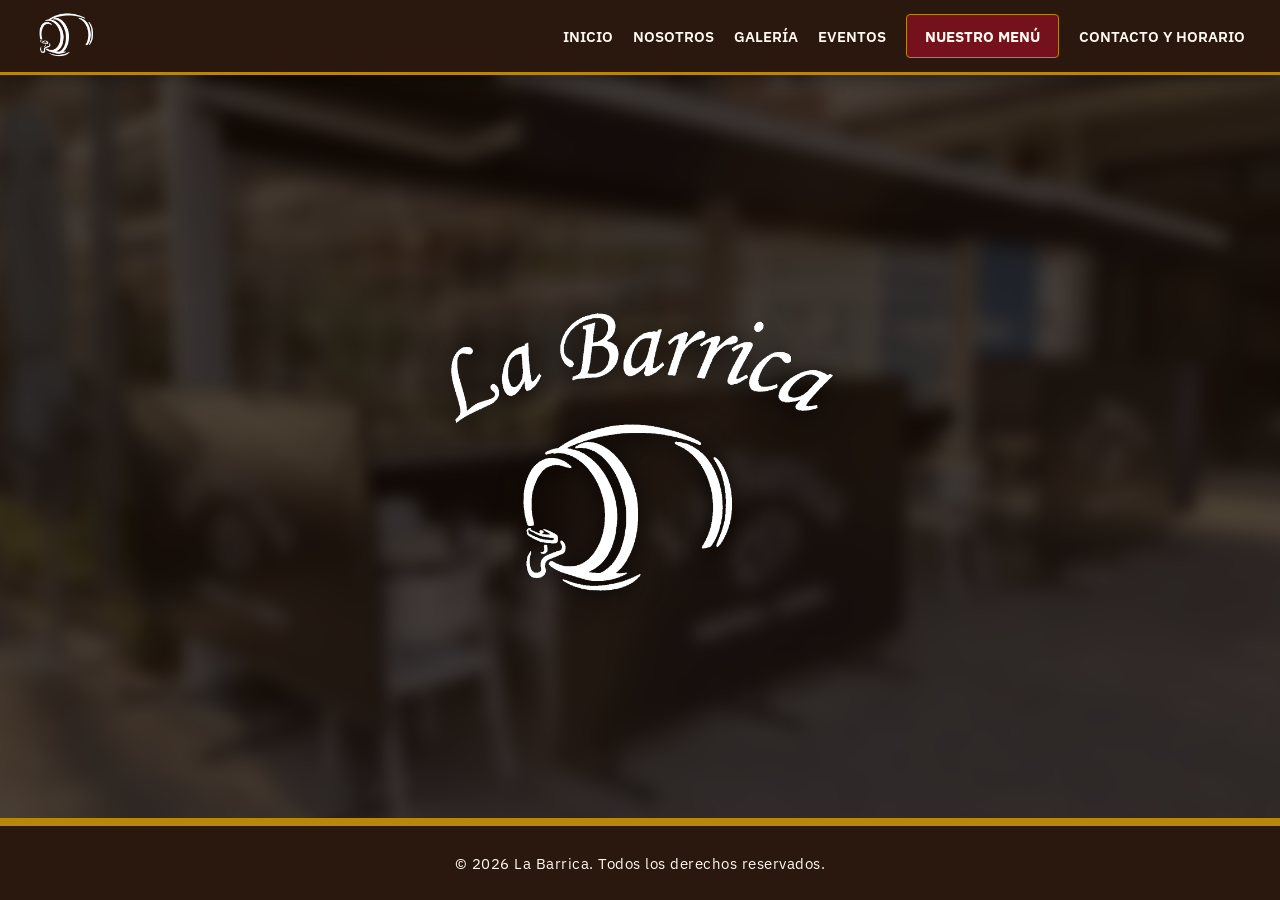
<file: index.html>
<!DOCTYPE html>
<html lang="es">
<head>
    <meta charset="UTF-8">
    <meta name="viewport" content="width=device-width, initial-scale=1.0">
    
    <!-- El texto que aparece en la pestañita del navegador -->
    <title>La Barrica - Inicio | Vinoteca Taberna</title>
    
    <!-- Importa las fuentes chulas desde los servidores de Google -->
    <link href="https://fonts.googleapis.com/css2?family=IBM+Plex+Sans:wght@300;400;600;700&family=Playfair+Display:wght@700;800&display=swap" rel="stylesheet">
    <link rel="stylesheet" href="estilos/style.css">
</head>
<body>
   <header>
        <!-- Agrupa la foto del logo -->
        <div class="logo">
            <img src="img/logo_logo.png" alt="Logo La Barrica" class="logo-img">
        </div>
        
        <!-- checkbox para uso en el móvil -->
        <input type="checkbox" id="menu-toggle" class="menu-checkbox">
        <label for="menu-toggle" class="menu-btn">☰</label>
        
        <!-- Zona de navegación -->
        <nav>
            <a href="index.html">Inicio</a>
            <a href="nosotros.html">Nosotros</a>
            <a href="galeria.html">Galería</a>
            <a href="eventos.html">Eventos</a>
            <a href="menu.html" class="btn-menu">Nuestro Menú</a>
            <a href="contacto.html">Contacto y Horario</a>
        </nav>
    </header>
    <section id="inicio" class="hero">
        <img src="img/terracita.jpg" alt="Fachada de La Barrica" class="hero-bg">
        <div class="hero-overlay"></div>
        <img src="img/logosinfondo.png" alt="La Barrica" class="hero-logo">
    </section>

     <!-- Pie de página -->
    <footer>
        <!-- El símbolo &copy; pinta automáticamente el iconito del Copyright © -->
        <p>&copy; 2026 La Barrica. Todos los derechos reservados.</p>
    </footer>
</body>
</html>
</file>
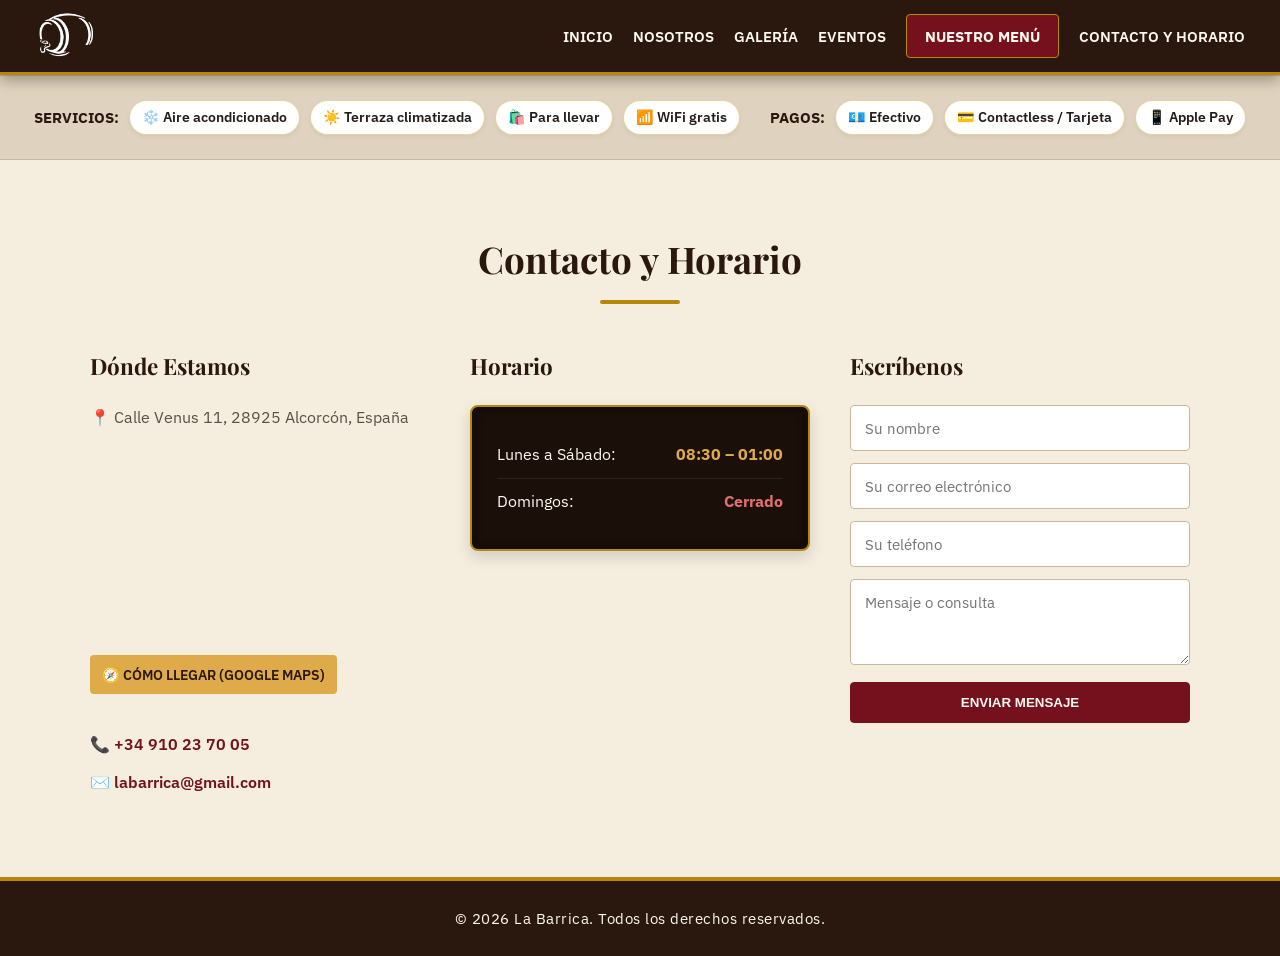
<file: contacto.html>
<!DOCTYPE html>
<html lang="es">
<head>
    <meta charset="UTF-8">
    <meta name="viewport" content="width=device-width, initial-scale=1.0">
    <title>Contacto y Horario - La Barrica</title>
    <link href="https://fonts.googleapis.com/css2?family=IBM+Plex+Sans:wght@300;400;600;700&family=Playfair+Display:wght@700;800&display=swap" rel="stylesheet">
    <link rel="stylesheet" href="estilos/style.css">
</head>
<body>
    <header>
        <!-- Agrupa la foto del logo -->
        <div class="logo">
            <img src="img/logo_logo.png" alt="Logo La Barrica" class="logo-img">
        </div>
        
        <!-- checkbox para uso en el móvil -->
        <input type="checkbox" id="menu-toggle" class="menu-checkbox">
        <label for="menu-toggle" class="menu-btn">☰</label>
        
        <!-- Zona de navegación -->
        <nav>
            <a href="index.html">Inicio</a>
            <a href="nosotros.html">Nosotros</a>
            <a href="galeria.html">Galería</a>
            <a href="eventos.html">Eventos</a>
            <a href="menu.html" class="btn-menu">Nuestro Menú</a>
            <a href="contacto.html">Contacto y Horario</a>
        </nav>
    </header>

    <section class="cinta-detalles">
        <div class="cinta-grupo">
            <span class="cinta-titulo">Servicios:</span>
            <span class="pildora">❄️ Aire acondicionado</span>
            <span class="pildora">☀️ Terraza climatizada</span>
            <span class="pildora">🛍️ Para llevar</span>
            <span class="pildora">📶 WiFi gratis</span>
        </div>
        <div class="cinta-grupo">
            <span class="cinta-titulo">Pagos:</span>
            <span class="pildora">💶 Efectivo</span>
            <span class="pildora">💳 Contactless / Tarjeta</span>
            <span class="pildora">📱 Apple Pay</span>
        </div>
    </section>

    <section id="contacto" class="seccion-clara">
        <h2 class="titulo-seccion">Contacto y Horario</h2>
        
        <div class="contacto-grid">
            <div class="contacto-columna">
                <h3>Dónde Estamos</h3>
                <p>📍 Calle Venus 11, 28925 Alcorcón, España</p>

                <!--Mapita de google maps--> 
                <div class="mapa-contenedor">
                    <iframe src="https://www.google.com/maps/embed?pb=!1m18!1m12!1m3!1d3040.686523912613!2d-3.812061923485098!3d40.3526139714472!2m3!1f0!2f0!3f0!3m2!1i1024!2i768!4f13.1!3m3!1m2!1s0xd41893ead0f54ff%3A0xb4e6e99bab277fe4!2sVinoteca%20La%20Barrica%20Taperia!5e0!3m2!1ses!2ses!4v1700000000000!5m2!1ses!2ses" width="100%" height="180" style="border:0; border-radius: 6px; margin: 10px 0;" allowfullscreen="" loading="lazy" referrerpolicy="no-referrer-when-downgrade"></iframe>
                </div>

                <!--Botón de como llegar--> 
                <p><a href="https://www.google.com/maps/dir//Vinoteca+La+Barrica+Taperia,+C.+Venus,+11,+28925+Alcorc%C3%B3n,+Madrid/@40.3583479,-3.8146536,12z/data=!4m8!4m7!1m0!1m5!1m1!1s0xd41893ead0f54ff:0xb4e6e99bab277fe4!2m2!1d-3.809487!2d40.3528405?entry=ttu&g_ep=EgoyMDI2MTAxOS4wIKXMDSoASAFQAw%3D%3D" target="_blank" class="btn-mapa">🧭 Cómo llegar (Google Maps)</a></p>
                <br>
                <p>📞 <a href="tel:+34910237005">+34 910 23 70 05</a></p>
                <p>✉️ <a href="mailto:labarrica@gmail.com">labarrica@gmail.com</a></p>
            </div>

            <div class="contacto-columna">
                <h3>Horario</h3>
                <div class="tarjeta-horario">
                    <div class="horario-detalle">
                        <div class="fila-horario">
                            <span>Lunes a Sábado:</span>
                            <strong>08:30 – 01:00</strong>
                        </div>
                        <div class="fila-horario cerrado">
                            <span>Domingos:</span>
                            <strong>Cerrado</strong>
                        </div>
                    </div>
                </div>
            </div>

           <div class="contacto-columna">
        <h3>Escríbenos</h3>
        
        <!-- method="POST" envía los datos de forma oculta en la petición HTTP -->
        <form action="#" method="POST">
            <!-- required es validación nativa de HTML5: no deja enviar si está vacío -->
            <input type="text" placeholder="Su nombre" required>
            
            <!-- type="email" valida automáticamente que el texto contenga un '@' -->
            <input type="email" placeholder="Su correo electrónico" required>
            
            <!-- type="tel" despliega el teclado numérico en los smartphones -->
            <input type="tel" placeholder="Su teléfono">
            
            <textarea rows="3" placeholder="Mensaje o consulta" required></textarea>
            
            <!-- type="submit" dispara el envío del formulario -->
            <button type="submit" class="btn-enviar">Enviar Mensaje</button>
        </form>
    </div>
        </div>
    </section>

    <footer>
        <p>&copy; 2026 La Barrica. Todos los derechos reservados.</p>
    </footer>
</body>
</html>
</file>
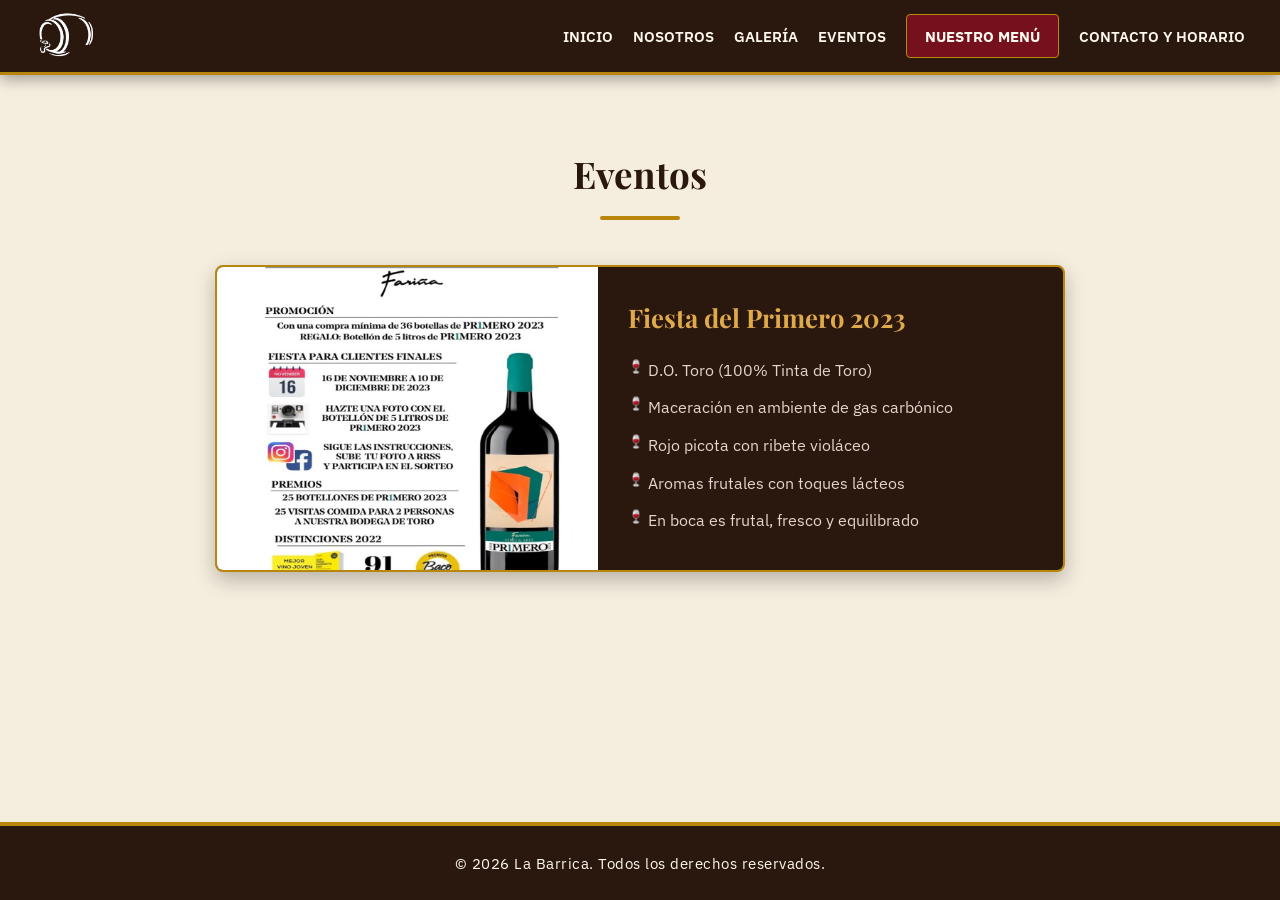
<file: eventos.html>
<!DOCTYPE html>
<html lang="es">
<head>
    <meta charset="UTF-8">
    <meta name="viewport" content="width=device-width, initial-scale=1.0">
    <title>Eventos - La Barrica</title>
    <link href="https://fonts.googleapis.com/css2?family=IBM+Plex+Sans:wght@300;400;600;700&family=Playfair+Display:wght@700;800&display=swap" rel="stylesheet">
    <link rel="stylesheet" href="estilos/style.css">
</head>
<body>
   <header>
        <!-- Agrupa la foto del logo -->
        <div class="logo">
            <img src="img/logo_logo.png" alt="Logo La Barrica" class="logo-img">
        </div>
        
        <!-- checkbox para uso en el móvil -->
        <input type="checkbox" id="menu-toggle" class="menu-checkbox">
        <label for="menu-toggle" class="menu-btn">☰</label>
        
        <!-- Zona de navegación -->
        <nav>
            <a href="index.html">Inicio</a>
            <a href="nosotros.html">Nosotros</a>
            <a href="galeria.html">Galería</a>
            <a href="eventos.html">Eventos</a>
            <a href="menu.html" class="btn-menu">Nuestro Menú</a>
            <a href="contacto.html">Contacto y Horario</a>
        </nav>
    </header>

    <section id="eventos" class="seccion-clara">
        <h2 class="titulo-seccion">Eventos</h2>
        <div class="evento-card">
            <img src="img/eventos.jpg" alt="Fiesta del Primero 2023">
            <div class="evento-info">
                <h3>Fiesta del Primero 2023</h3>
                <ul>
                    <li>D.O. Toro (100% Tinta de Toro)</li>
                    <li>Maceración en ambiente de gas carbónico</li>
                    <li>Rojo picota con ribete violáceo</li>
                    <li>Aromas frutales con toques lácteos</li>
                    <li>En boca es frutal, fresco y equilibrado</li>
                </ul>
            </div>
        </div>
    </section>

    <footer>
        <p>&copy; 2026 La Barrica. Todos los derechos reservados.</p>
    </footer>
</body>
</html>
</file>
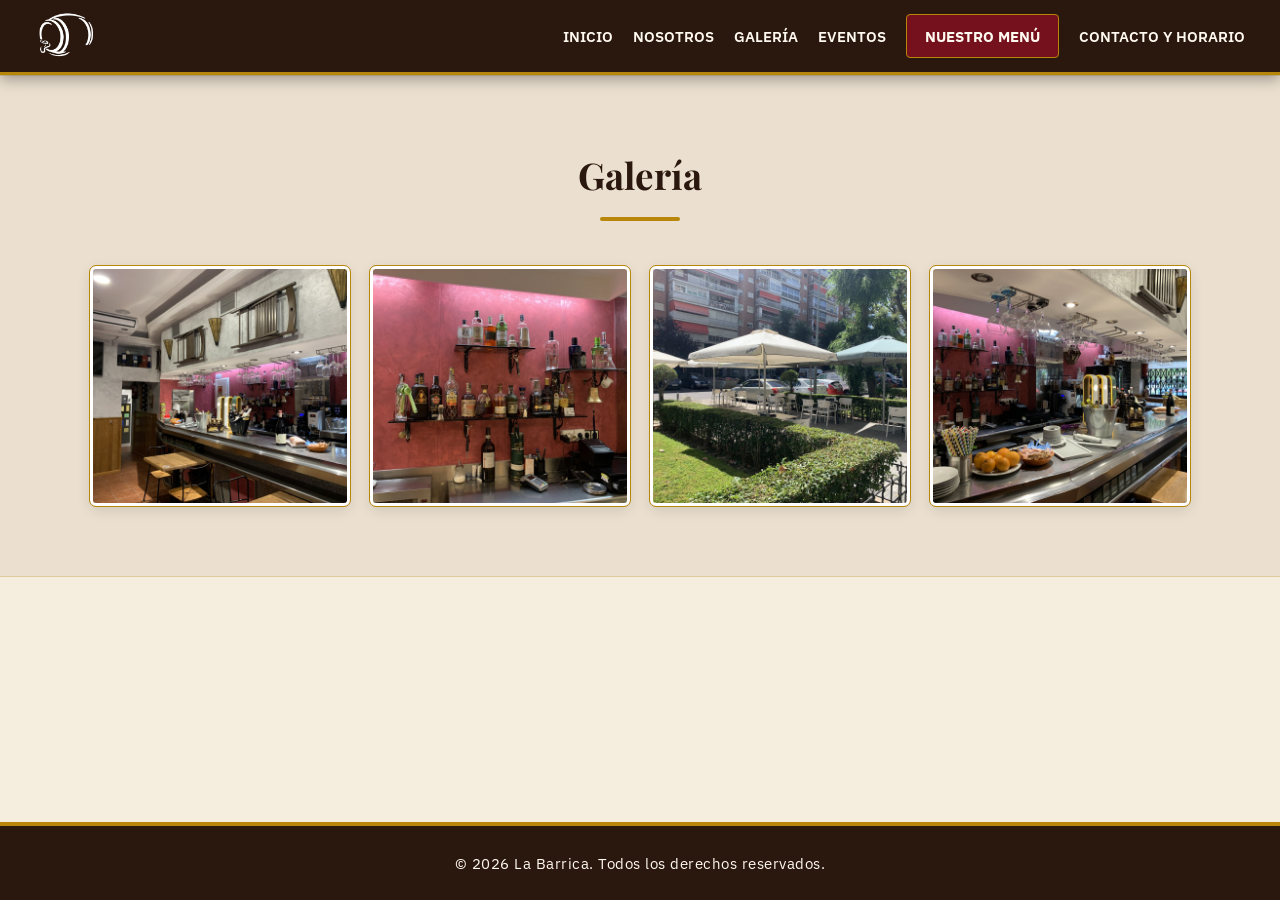
<file: galeria.html>
<!DOCTYPE html>
<html lang="es">
<head>
    <meta charset="UTF-8">
    <meta name="viewport" content="width=device-width, initial-scale=1.0">
    <title>Galería - La Barrica</title>
    <link href="https://fonts.googleapis.com/css2?family=IBM+Plex+Sans:wght@300;400;600;700&family=Playfair+Display:wght@700;800&display=swap" rel="stylesheet">
    <link rel="stylesheet" href="estilos/style.css">
</head>
<body>
   <header>
        <!-- Agrupa la foto del logo -->
        <div class="logo">
            <img src="img/logo_logo.png" alt="Logo La Barrica" class="logo-img">
        </div>
        
        <!-- checkbox para uso en el móvil -->
        <input type="checkbox" id="menu-toggle" class="menu-checkbox">
        <label for="menu-toggle" class="menu-btn">☰</label>
        
        <!-- Zona de navegación -->
        <nav>
            <a href="index.html">Inicio</a>
            <a href="nosotros.html">Nosotros</a>
            <a href="galeria.html">Galería</a>
            <a href="eventos.html">Eventos</a>
            <a href="menu.html" class="btn-menu">Nuestro Menú</a>
            <a href="contacto.html">Contacto y Horario</a>
        </nav>
    </header>

    <!--Imágenes de La Barrica--> 
    <section id="galeria" class="seccion-suave">
        <h2 class="titulo-seccion">Galería</h2>
        <div class="galeria-grid">
            <img src="img/interior1.jpg" alt="Comedor interior">
            <img src="img/barra.jpg" alt="Barra de La Barrica">
            <img src="img/terracita2.jpg" alt="Terraza exterior">
            <img src="img/interior3.jpg" alt="Detalle de la barra">
        </div>
    </section>

    <footer>
        <p>&copy; 2026 La Barrica. Todos los derechos reservados.</p>
    </footer>
</body>
</html>
</file>
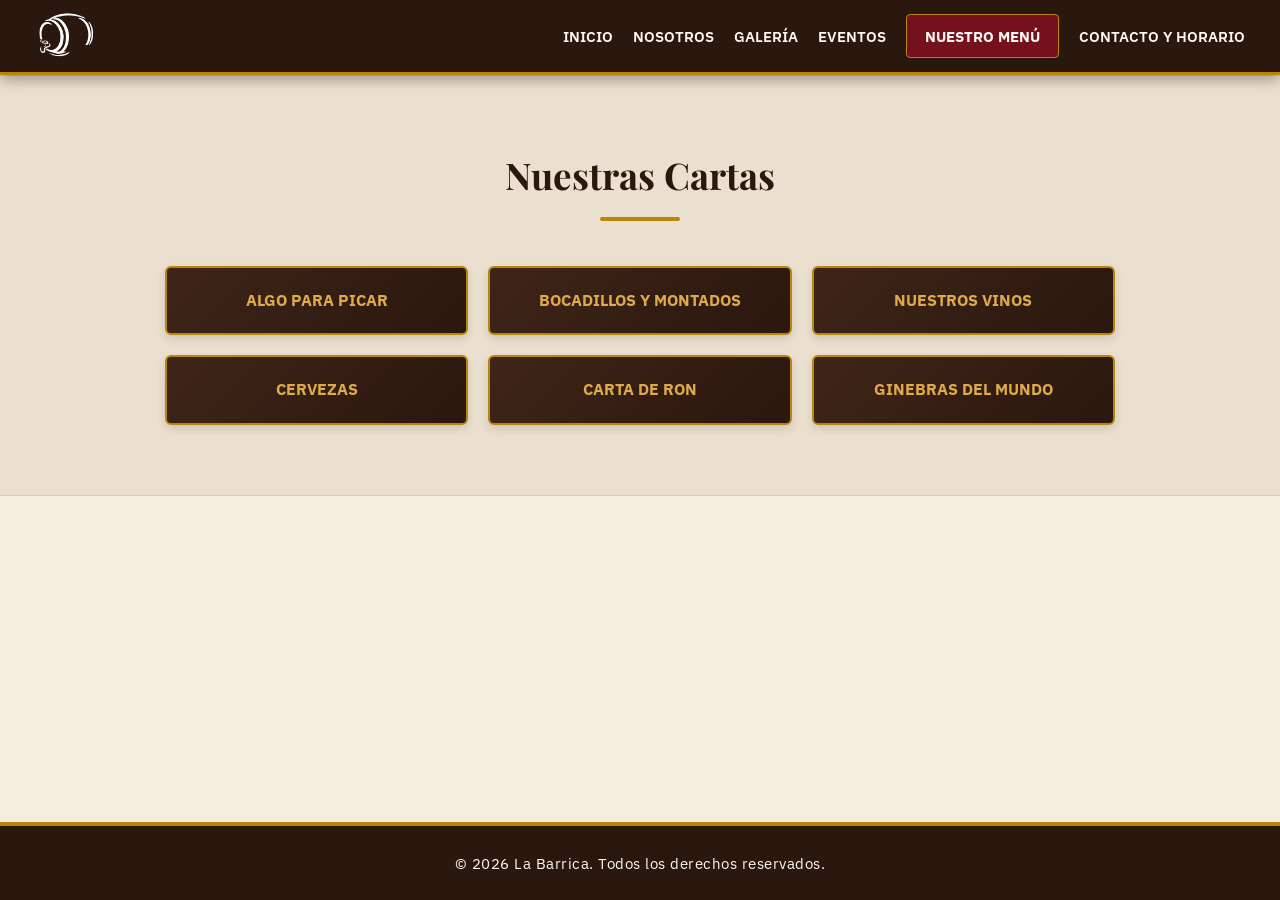
<file: menu.html>
<!DOCTYPE html>
<html lang="es">
<head>
    <meta charset="UTF-8">
    <meta name="viewport" content="width=device-width, initial-scale=1.0">
    <title>Nuestras Cartas - La Barrica</title>
    <link href="https://fonts.googleapis.com/css2?family=IBM+Plex+Sans:wght@300;400;600;700&family=Playfair+Display:wght@700;800&display=swap" rel="stylesheet">
    <link rel="stylesheet" href="estilos/style.css">
</head>
<body>
    <header>
        <!-- Agrupa la foto del logo -->
        <div class="logo">
            <img src="img/logo_logo.png" alt="Logo La Barrica" class="logo-img">
        </div>
        
        <!-- checkbox para uso en el móvil -->
        <input type="checkbox" id="menu-toggle" class="menu-checkbox">
        <label for="menu-toggle" class="menu-btn">☰</label>
        
        <!-- Zona de navegación -->
        <nav>
            <a href="index.html">Inicio</a>
            <a href="nosotros.html">Nosotros</a>
            <a href="galeria.html">Galería</a>
            <a href="eventos.html">Eventos</a>
            <a href="menu.html" class="btn-menu">Nuestro Menú</a>
            <a href="contacto.html">Contacto y Horario</a>
        </nav>
    </header>

    <!--Link de los pdfs de cada una de las cartas sin descarga que provienen de la página anterior--> 
    <section id="menu" class="seccion-suave">
        <h2 class="titulo-seccion">Nuestras Cartas</h2>
        <div class="menu-grid">
            <a href="https://cdn.website.dish.co/media/29/02/7263457/ALGO-PARA-PICAR.pdf" target="_blank" class="btn-carta">Algo para picar</a>
            <a href="https://cdn.website.dish.co/media/18/eb/7263481/BOCADILLOS-Y-MONTADOS.pdf" target="_blank" class="btn-carta">Bocadillos y Montados</a>
            <a href="https://cdn.website.dish.co/media/3e/45/7263516/NUESTROS-VINOS.pdf" target="_blank" class="btn-carta">Nuestros Vinos</a>
            <a href="https://cdn.website.dish.co/media/0e/8e/7263525/CERVEZAS.pdf" target="_blank" class="btn-carta">Cervezas</a>
            <a href="https://cdn.website.dish.co/media/48/50/7263533/CARTA-DE-RON.pdf" target="_blank" class="btn-carta">Carta de Ron</a>
            <a href="https://cdn.website.dish.co/media/d7/7b/7263517/GINEBRAS-DEL-MUNDO.pdf" target="_blank" class="btn-carta">Ginebras del Mundo</a>
        </div>
    </section>

    <footer>
        <p>&copy; 2026 La Barrica. Todos los derechos reservados.</p>
    </footer>
</body>
</html>
</file>
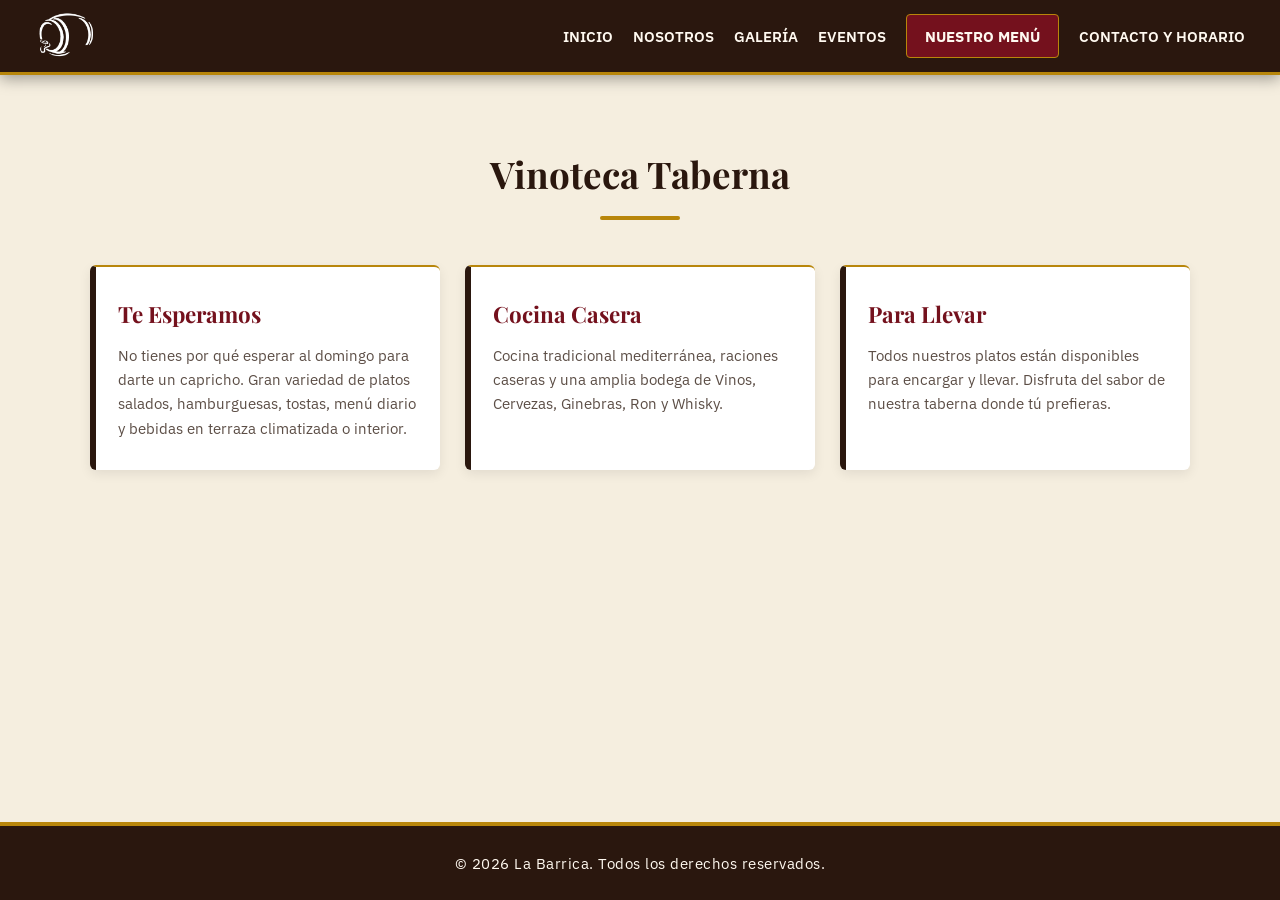
<file: nosotros.html>
<!DOCTYPE html>
<html lang="es">
<head>
    <meta charset="UTF-8">
    <meta name="viewport" content="width=device-width, initial-scale=1.0">
    <title>Nosotros - La Barrica</title>
    <link href="https://fonts.googleapis.com/css2?family=IBM+Plex+Sans:wght@300;400;600;700&family=Playfair+Display:wght@700;800&display=swap" rel="stylesheet">
    <link rel="stylesheet" href="estilos/style.css">
</head>
<body>
  <header>
        <!-- Agrupa la foto del logo -->
        <div class="logo">
            <img src="img/logo_logo.png" alt="Logo La Barrica" class="logo-img">
        </div>
        
        <!-- checkbox para verlo en móvil -->
        <input type="checkbox" id="menu-toggle" class="menu-checkbox">
        <label for="menu-toggle" class="menu-btn">☰</label>
        
        <!-- Zona de navegación -->
        <nav>
            <a href="index.html">Inicio</a>
            <a href="nosotros.html">Nosotros</a>
            <a href="galeria.html">Galería</a>
            <a href="eventos.html">Eventos</a>
            <a href="menu.html" class="btn-menu">Nuestro Menú</a>
            <a href="contacto.html">Contacto y Horario</a>
        </nav>
    </header>

    <section id="nosotros" class="seccion-clara">
        <h2 class="titulo-seccion">Vinoteca Taberna</h2>
        <div class="nosotros-grid">
            <div class="nosotros-item">
                <h3>Te Esperamos</h3>
                <p>No tienes por qué esperar al domingo para darte un capricho. Gran variedad de platos salados, hamburguesas, tostas, menú diario y bebidas en terraza climatizada o interior.</p>
            </div>
            <div class="nosotros-item">
                <h3>Cocina Casera</h3>
                <p>Cocina tradicional mediterránea, raciones caseras y una amplia bodega de Vinos, Cervezas, Ginebras, Ron y Whisky.</p>
            </div>
            <div class="nosotros-item">
                <h3>Para Llevar</h3>
                <p>Todos nuestros platos están disponibles para encargar y llevar. Disfruta del sabor de nuestra taberna donde tú prefieras.</p>
            </div>
        </div>
    </section>

    <footer>
        <p>&copy; 2026 La Barrica. Todos los derechos reservados.</p>
    </footer>
</body>
</html>
</file>
<file: estilos/style.css>
/* Resetea los bordes y márgenes que traen los navegadores por defecto. */
* {
    box-sizing: border-box;
    margin: 0;
    padding: 0;
}

/* Hace que la web baje deslizándose suave al pinchar un enlace. */
html {
    scroll-behavior: smooth;
}

/* Fondo, tipo de letra general y truco para que el pie de página siempre se pegue abajo. */
body {
    background-color: #f5eedf; 
    color: #231c18; 
    font-family: 'IBM Plex Sans', sans-serif;
    font-size: 16px;
    line-height: 1.6;
    display: flex;
    flex-direction: column;
    min-height: 100vh;
}

/* Quita el subrayado a los enlaces y les da una animación suave al pasar el ratón. */
a {
    text-decoration: none;
    color: inherit;
    transition: 0.25s ease;
}

/* Aplica una fuente más elegante a todos los títulos. */
h1, h2, h3 {
    font-family: 'Playfair Display', serif;
}

/* Centra los títulos principales de cada bloque y les da color madera. */
.titulo-seccion {
    text-align: center;
    font-size: 2.3rem;
    color: #2a170e; 
    margin-bottom: 45px;
    position: relative;
}

/* Dibuja la rayita dorada que hay debajo de cada título. */
.titulo-seccion::after {
    content: "";
    display: block;
    width: 80px;
    height: 4px;
    background: #b8860b; 
    margin: 12px auto 0 auto;
    border-radius: 2px;
}

/* Da espacio por arriba, abajo y los lados a cada bloque grande de la web. */
section {
    padding: 70px 20px;
}

/* Pinta el fondo de color pergamino claro. */
.seccion-clara {
    background-color: #f5eedf;
}

/* Pinta el fondo más tostado y pone dos líneas finas para separar bloques. */
.seccion-suave {
    background-color: #ebe0cf;
    border-top: 1px solid rgba(184, 134, 11, 0.25);
    border-bottom: 1px solid rgba(184, 134, 11, 0.25);
}

/* Barra superior: fondo oscuro, pegada al techo y con sombra. */
header {
    background-color: #2a170e;
    border-bottom: 3px solid #b8860b;
    padding: 12px 35px;
    display: flex;
    justify-content: space-between;
    align-items: center;
    position: sticky;
    top: 0;
    z-index: 1000;
    box-shadow: 0 4px 14px rgba(0, 0, 0, 0.35);
}

/* Coloca la fotito y el texto del logo uno al lado del otro. */
header .logo {
    display: flex;
    align-items: center;
    gap: 12px;
}

/* Fija el tamaño de la foto del logo en la barra. */
.logo-img {
    height: 48px;
    width: auto;
    object-fit: contain;
    border-radius: 4px;
}

/* Pone el título de la barra en mayúsculas y dorado. */
header .logo h2 {
    color: #dfaa4a; 
    font-size: 1.6rem;
    letter-spacing: 0.5px;
    text-transform: uppercase;
}

/* Escondemos el checkbox invisible y el botón ☰ en pantallas grandes */
.menu-checkbox,
.menu-btn {
    display: none;
}

/* Pone los botones del menú en fila india (en PC). */
nav {
    display: flex;
    align-items: center;
    gap: 20px;
}

/* Pone las letras del menú en blanco y mayúsculas. */
nav a {
    color: #fff9f0;
    font-weight: 600;
    font-size: 0.95rem;
    text-transform: uppercase;
}

/* Pone las letras del menú doradas al tocarlas con el ratón. */
nav a:hover {
    color: #dfaa4a;
}

/* Convierte el enlace de "Nuestro Menú" en un botón rojo destacado. */
.btn-menu {
    background-color: #74111d; 
    color: #fff9f0 !important;
    padding: 9px 18px;
    border-radius: 4px;
    border: 1px solid #b8860b;
    font-weight: 700;
}

/* Oscurece el botón rojo y lo hace dar un saltito al pasar el ratón. */
.btn-menu:hover {
    background-color: #540c14;
    transform: translateY(-2px);
}

/* Caja de la portada principal: ocupa más de media pantalla y centra lo de dentro. */
.hero {
    position: relative; 
    min-height: 60vh; 
    display: flex;
    align-items: center;
    justify-content: center;
    text-align: center;
    border-bottom: 4px solid #b8860b;
    overflow: hidden; 
    flex-grow: 1; 
}

/* Foto gigante de fondo, estirada y borrosa para que no se vean los píxeles. */
.hero-bg {
    position: absolute; 
    top: 0;
    left: 0;
    width: 100%;
    height: 100%;
    object-fit: cover; 
    z-index: 1; 
    filter: blur(8px);
    transform: scale(1.05); 
}

/* Capa de cristal negro semitransparente para oscurecer la foto de fondo. */
.hero-overlay {
    position: absolute;
    top: 0;
    left: 0;
    width: 100%;
    height: 100%;
    background-color: rgba(20, 10, 5, 0.75); 
    z-index: 2; 
}

/* Logo gigante de la portada con sombra que sigue la forma de las letras. */
.hero-logo {
    position: relative;
    z-index: 3; 
    width: 450px; 
    max-width: 85%; 
    height: auto; 
    filter: drop-shadow(0 4px 12px rgba(0, 0, 0, 0.8));
}

/* Cuadrícula automática: pone las tarjetas en columnas y las baja si no caben. */
.nosotros-grid {
    display: grid;
    grid-template-columns: repeat(auto-fit, minmax(280px, 1fr));
    gap: 25px; 
    max-width: 1100px; 
    margin: 0 auto; 
}

/* Diseño de la tarjeta blanca: fondo, sombra y borde lateral gordo. */
.nosotros-item {
    background-color: #ffffff;
    padding: 30px 22px;
    border-radius: 6px;
    border-left: 6px solid #2a170e; 
    border-top: 2px solid #b8860b; 
    box-shadow: 0 4px 12px rgba(0, 0, 0, 0.08); 
}

/* Título rojo dentro de la tarjeta blanca. */
.nosotros-item h3 {
    color: #74111d; 
    font-size: 1.4rem;
    margin-bottom: 10px;
}

/* Texto gris normal dentro de la tarjeta. */
.nosotros-item p {
    color: #5c4e46; 
    font-size: 0.95rem;
}

/* Cuadrícula para colocar las fotos de la galería. */
.galeria-grid {
    display: grid;
    grid-template-columns: repeat(auto-fit, minmax(240px, 1fr));
    gap: 20px;
    max-width: 1100px;
    margin: 0 auto;
}

/* Fija todas las fotos a la misma altura, recorta sobrantes y les pone doble marco. */
.galeria-grid img {
    width: 100%; 
    height: 240px; 
    object-fit: cover; 
    border-radius: 6px;
    border: 3px solid #ffffff; 
    outline: 1px solid #b8860b; 
    box-shadow: 0 4px 14px rgba(0, 0, 0, 0.12);
    transition: transform 0.25s ease, outline-color 0.25s ease;
}

/* Hace un poco de zoom y pone el marco exterior rojo al pasar el ratón. */
.galeria-grid img:hover {
    transform: scale(1.02); 
    outline-color: #74111d; 
}

/* Caja horizontal oscura para anunciar eventos. */
.evento-card {
    display: flex; 
    background-color: #2a170e;
    color: #fff9f0;
    max-width: 850px;
    margin: 0 auto;
    border-radius: 8px;
    border: 2px solid #b8860b;
    overflow: hidden;
    box-shadow: 0 8px 20px rgba(0, 0, 0, 0.25);
}

/* La foto del evento, ocupando casi la mitad de la caja. */
.evento-card img {
    width: 45%; 
    object-fit: cover;
}

/* La zona del texto del evento, ocupando el resto. */
.evento-info {
    padding: 30px;
    width: 55%; 
}

/* Título dorado del evento. */
.evento-info h3 {
    color: #dfaa4a;
    font-size: 1.6rem;
    margin-bottom: 14px;
}

/* Quita los puntos negros redondos de la lista. */
.evento-info ul {
    list-style: none; 
}

/* Da un hueco a la izquierda de cada línea para encajar nuestro propio icono. */
.evento-info ul li {
    padding: 6px 0;
    color: #e3d5c8;
    position: relative; 
    padding-left: 20px; 
}

/* Clava el emoji de la copa de vino como si fuera la viñeta de la lista. */
.evento-info ul li::before {
    content: "🍷"; 
    position: absolute;
    left: 0;
    top: 5px;
    font-size: 0.8rem;
}

/* Cuadrícula para los botones gigantes de descargar cartas. */
.menu-grid {
    display: grid;
    grid-template-columns: repeat(auto-fit, minmax(230px, 1fr));
    gap: 20px;
    max-width: 950px;
    margin: 0 auto;
}

/* Diseño del botón PDF: color fondo oscuro, texto dorado y centrado. */
.btn-carta {
    display: flex;
    justify-content: center;
    align-items: center;
    background: linear-gradient(135deg, #3f2518, #2a170e); 
    color: #dfaa4a;
    border: 2px solid #b8860b;
    padding: 20px 14px;
    border-radius: 6px;
    font-size: 1rem;
    font-weight: 700;
    text-transform: uppercase;
    box-shadow: 0 4px 10px rgba(0, 0, 0, 0.12);
}

/* El botón se pone rojo vino y sube un poquito al pasar el ratón. */
.btn-carta:hover {
    background: #74111d;
    color: #fff9f0;
    border-color: #dfaa4a;
    transform: translateY(-2px); 
}

/* Franja arena de los servicios. Si no caben las cosas, saltan abajo solos. */
.cinta-detalles {
    padding: 24px 20px;
    background-color: #dfd2be;
    border-top: 1px solid #c8b69e;
    border-bottom: 1px solid #c8b69e;
    display: flex;
    flex-wrap: wrap; 
    justify-content: center;
    gap: 30px;
}

/* Agrupa las pastillitas blancas para que no se separen por ahí solas. */
.cinta-grupo {
    display: flex;
    align-items: center;
    flex-wrap: wrap;
    gap: 10px;
}

/* La palabra "Servicios:" en mayúsculas y negrita. */
.cinta-titulo {
    font-weight: 700;
    color: #2a170e;
    font-size: 0.95rem;
    text-transform: uppercase;
}

/* Las cajitas blancas súper redondas tipo pastilla. */
.pildora {
    background-color: #ffffff;
    color: #231c18;
    padding: 5px 12px;
    border-radius: 20px; 
    font-size: 0.88rem;
    font-weight: 600;
    border: 1px solid rgba(184, 134, 11, 0.35);
    box-shadow: 0 2px 4px rgba(0, 0, 0, 0.05);
}

/* Divide la zona de abajo en tres columnas que no se deforman entre sí. */
.contacto-grid {
    display: grid;
    grid-template-columns: repeat(auto-fit, minmax(280px, 1fr));
    gap: 40px; 
    max-width: 1100px;
    margin: 0 auto;
    align-items: start; 
}

/* Títulos de las tres columnas de abajo. */
.contacto-columna h3 {
    color: #2a170e; 
    font-size: 1.4rem;
    margin-bottom: 20px;
}

/* Textos de la dirección. */
.contacto-columna p {
    margin-bottom: 12px;
    color: #5c4e46; 
}

/* Enlaces (teléfono y email). */
.contacto-columna a {
    color: #74111d; 
    font-weight: 600;
}

/* Subraya el enlace al posar el ratón. */
.contacto-columna a:hover {
    text-decoration: underline;
}

/* Convierte el enlace de Google Maps en un botoncito dorado. */
.btn-mapa {
    display: inline-block;
    background-color: #dfaa4a;
    color: #2a170e !important;
    padding: 8px 12px;
    border-radius: 4px;
    font-size: 0.9rem;
    font-weight: 700;
    text-transform: uppercase;
    text-decoration: none !important;
    transition: background-color 0.25s ease;
    margin-top: 5px;
}

/* Oscurece el botón de Google Maps. */
.btn-mapa:hover {
    background-color: #b8860b;
    color: #ffffff !important;
}

/* Crea la caja negra tipo pizarra de bar para poner las horas. */
.tarjeta-horario {
    background-color: #1a0f09;
    border: 2px solid #b8860b;
    border-radius: 8px;
    padding: 25px; 
    box-shadow: 0 6px 15px rgba(0, 0, 0, 0.15), inset 0 0 10px rgba(0, 0, 0, 0.6); 
}

/* Cada fila del horario. */
.horario-detalle .fila-horario {
    display: flex;
    justify-content: space-between; 
    padding: 10px 0;
    border-bottom: 1px solid rgba(255, 255, 255, 0.08); 
    color: #fff9f0;
}

/* Quita la raya sobrante del último día. */
.horario-detalle .fila-horario:last-child {
    border-bottom: none; 
}

/* Las horas sueltas se pintan en dorado. */
.horario-detalle .fila-horario strong {
    color: #dfaa4a;
}

/* El texto de los días que cierran se pinta en rojo. */
.horario-detalle .fila-horario.cerrado strong {
    color: #df7070; 
}

/* Apila las cajas del formulario en una columna hacia abajo. */
form {
    display: flex;
    flex-direction: column; 
    gap: 12px; 
}

/* Cajas blancas donde el usuario escribe el mensaje. */
input, textarea {
    background-color: #ffffff; 
    color: #231c18;
    border: 1px solid #c8b69e;
    border-radius: 4px;
    padding: 12px 14px;
    font-family: 'IBM Plex Sans', sans-serif;
    font-size: 0.95rem;
}

/* Al pinchar para escribir, el borde se vuelve dorado. */
input:focus, textarea:focus {
    outline: none; 
    border-color: #b8860b; 
}

/* Botón rojo para mandar el mensaje. */
.btn-enviar {
    background-color: #74111d;
    color: #fff9f0;
    border: 1px solid #74111d;
    padding: 12px;
    border-radius: 4px;
    font-weight: 700;
    text-transform: uppercase;
    cursor: pointer; 
    margin-top: 5px;
    transition: 0.3s;
}

/* Oscurece el botón de enviar. */
.btn-enviar:hover {
    background-color: #540c14;
}

/* Franja negra final. margin-top: auto lo empuja hasta abajo del todo siempre. */
footer {
    background-color: #2a170e; 
    text-align: center; 
    border-top: 4px solid #b8860b; 
    padding: 25px 20px;
    margin-top: auto; 
}

/* El texto blanquito pequeño del Copyright. */
footer p {
    font-size: 0.95rem;
    color: #fff9f0; 
    letter-spacing: 0.5px;
}

@media (max-width: 768px) {
    /* Cabecera en móvil: Logo a la izquierda, hamburguesa a la derecha */
    header {
        flex-direction: row; 
        padding: 10px 20px;
        flex-wrap: wrap; 
        gap: 0;
    }

    /* Muestra el botón hamburguesa */
    .menu-btn {
        display: block; 
        color: #dfaa4a;
        font-size: 2rem;
        cursor: pointer;
        padding-top: 5px; 
    }

    /* El menú desplegable oculto por defecto en móviles */
    nav {
        display: none; 
        width: 100%; 
        flex-direction: column; 
        background-color: #2a170e; 
        padding-top: 15px;
        padding-bottom: 15px;
        gap: 15px; 
        border-top: 1px solid rgba(184, 134, 11, 0.3); 
        margin-top: 10px;
    }

    /* Quitamos el fondo rojo al botón de menú para que quede uniforme en la lista */
    nav .btn-menu {
        background-color: transparent;
        color: #fff9f0 !important;
        border: none;
        padding: 0;
        font-weight: 600;
    }

    nav .btn-menu:hover {
        background-color: transparent;
        transform: none;
        color: #dfaa4a !important;
    }

    /* Si el checkbox está marcado, muestra el nav que tiene justo debajo */
    .menu-checkbox:checked ~ nav {
        display: flex;
    }
    
    /* Achica el logo de la portada para que no se salga de la pantalla. */
    .hero-logo {
        width: 320px;
    }

    /* La tarjeta de evento pasa de estar horizontal a vertical. */
    .evento-card {
        flex-direction: column;
    }

    /* Foto y texto ocupan todo el ancho de la pantalla. */
    .evento-card img,
    .evento-info {
        width: 100%;
    }

    /* Limita la altura de la foto del evento. */
    .evento-card img {
        height: 200px;
    }

    /* Centra la barra de servicios y pagos. */
    .cinta-detalles {
        flex-direction: column;
        align-items: center;
    }
}
</file>
